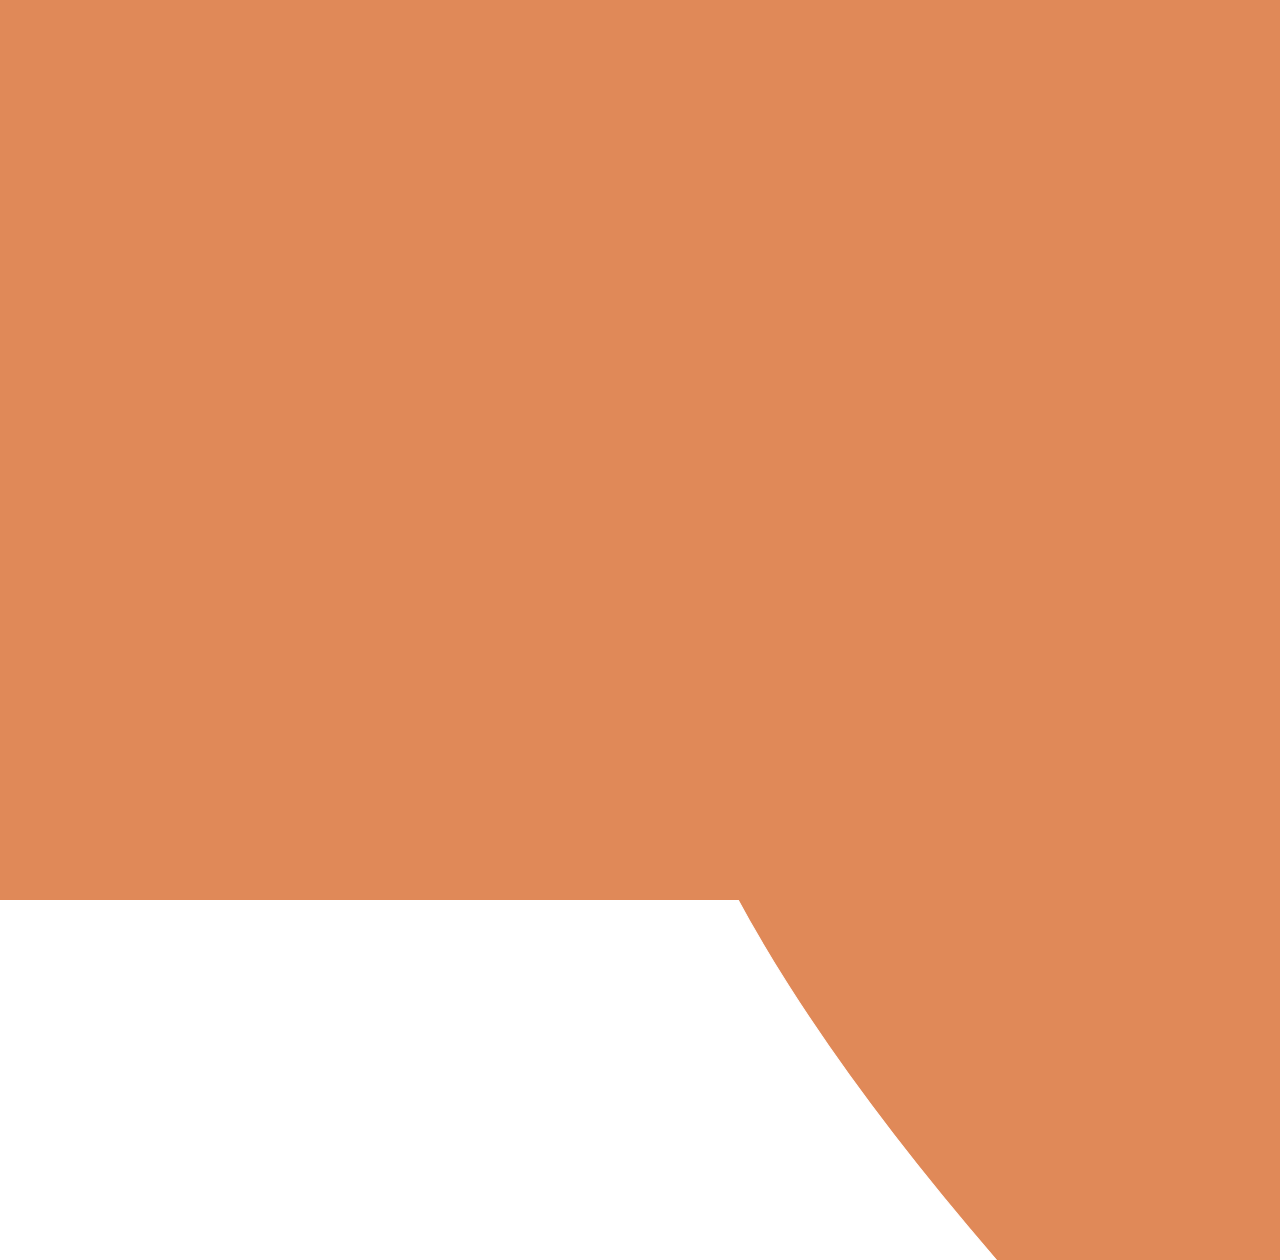
<file: index.html>
<!DOCTYPE html>
<html lang="zh">
  <head>
    <meta charset="UTF-8" />
    <meta name="viewport" content="width=device-width, initial-scale=1.0" />
    <meta name="author" content="Wilson Ren" />
    <meta name="robots" content="index, follow" />
    <meta name="description" content="這是Tony Hsu的個人網站。" />
    <title>首頁 | Tony 網頁前端工程師</title>
    <link rel="preconnect" href="https://fonts.gstatic.com" />
    <link
      href="https://fonts.googleapis.com/css2?family=Noto+Sans+TC&display=swap"
      rel="stylesheet"
    />
    <link rel="stylesheet" href="./styles/animation.css" />
    <link rel="stylesheet" href="./styles/style.css" />
  </head>
  <body>
    <!--animatoin-->
    <div class="animation">
      <div class="logo">
        <svg
          width="100"
          height="132"
          viewBox="0 0 100 132"
          fill="none"
          xmlns="http://www.w3.org/2000/svg"
        >
          <path
            d="M1.31158 16.3991V17.3991H2.31158H41.3329V130V131H42.3329H57.7448H58.7448V130V17.3991H97.7661H98.7661V16.3991V2.72726V1.72726H97.7661H2.31158H1.31158V2.72726V16.3991Z"
            stroke="white"
            stroke-width="2"
            id="first"
            class="thePaths"
          />
        </svg>

        <svg
          width="118"
          height="136"
          viewBox="0 0 118 136"
          fill="none"
          xmlns="http://www.w3.org/2000/svg"
        >
          <path
            d="M79.3186 24.0938L79.3212 24.0954C85.394 27.8758 90.2255 33.4585 93.801 40.894L93.803 40.8979C97.4069 48.3082 99.2332 57.4501 99.2332 68.3636C99.2332 79.2772 97.4069 88.4191 93.803 95.8293L93.8011 95.8333C90.2255 103.269 85.394 108.851 79.3212 112.632L79.3186 112.633C73.2716 116.423 66.4971 118.322 58.969 118.322C51.4416 118.322 44.6459 116.423 38.5565 112.633C32.5242 108.853 27.6914 103.269 24.0738 95.8314C20.5105 88.4204 18.7048 79.2776 18.7048 68.3636C18.7048 57.4498 20.5104 48.3071 24.0736 40.8962C27.6912 33.4586 32.5239 27.8749 38.5561 24.0945C44.6456 20.304 51.4414 18.4048 58.969 18.4048C66.4971 18.4048 73.2716 20.3043 79.3186 24.0938ZM108.773 103.609C113.703 93.6653 116.148 81.9062 116.148 68.3636C116.148 54.821 113.703 43.062 108.773 33.1183C103.852 23.1915 97.0825 15.5049 88.46 10.0947C79.8351 4.68299 69.9945 1.98721 58.969 1.98721C47.9435 1.98721 38.1029 4.68299 29.4779 10.0947C20.8554 15.5049 14.0863 23.1915 9.16499 33.1183C4.2353 43.062 1.78998 54.821 1.78998 68.3636C1.78998 81.9062 4.2353 93.6653 9.16499 103.609C14.0863 113.536 20.8554 121.222 29.4779 126.633C38.1029 132.044 47.9435 134.74 58.969 134.74C69.9945 134.74 79.8351 132.044 88.46 126.633C97.0825 121.222 103.852 113.536 108.773 103.609Z"
            stroke="white"
            stroke-width="2"
            id="second"
            class="thePaths"
          />
        </svg>

        <svg
          width="106"
          height="132"
          viewBox="0 0 106 132"
          fill="none"
          xmlns="http://www.w3.org/2000/svg"
        >
          <path
            d="M104.454 2.72726V1.72726H103.454H88.2905H87.2905V2.72726V101.502L18.2666 2.15668L17.9682 1.72726H17.4453H2.53058H1.53058V2.72726V130V131H2.53058H17.9425H18.9425V130V31.4749L87.7176 130.57L88.0159 131H88.5391H103.454H104.454V130V2.72726Z"
            stroke="white"
            stroke-width="2"
            id="third"
            class="thePaths"
          />
        </svg>

        <svg
          width="116"
          height="132"
          viewBox="0 0 116 132"
          fill="none"
          xmlns="http://www.w3.org/2000/svg"
          style="margin-right: 2rem"
        >
          <path
            d="M4.28351 1.72726H2.49511L3.43156 3.25089L49.2707 77.8325V130V131H50.2707H65.6827H66.6827V130V77.8325L112.522 3.25089L113.458 1.72726H111.67H94.0207H93.4517L93.161 2.21648L58.1534 61.1378H57.8L22.7924 2.21648L22.5017 1.72726H21.9327H4.28351Z"
            stroke="white"
            stroke-width="2"
            id="fourth"
            class="thePaths"
          />
        </svg>

        <svg
          width="104"
          height="132"
          viewBox="0 0 104 132"
          fill="none"
          xmlns="http://www.w3.org/2000/svg"
        >
          <path
            d="M1.64142 130V131H2.64142H18.0534H19.0534V130V74.0753H84.9156V130V131H85.9156H101.328H102.328V130V2.72726V1.72726H101.328H85.9156H84.9156V2.72726V58.4034H19.0534V2.72726V1.72726H18.0534H2.64142H1.64142V2.72726V130Z"
            stroke="white"
            stroke-width="2"
            id="fifth"
            class="thePaths"
          />
        </svg>

        <svg
          width="97"
          height="137"
          viewBox="0 0 97 137"
          fill="none"
          xmlns="http://www.w3.org/2000/svg"
        >
          <path
            d="M77.2228 36.6631L77.3273 37.5455H78.2159H93.1306H94.1634L94.1301 36.5132C93.9165 29.8923 91.8617 23.9567 87.9679 18.7355C84.1273 13.5303 78.9327 9.45207 72.4177 6.49027C65.8865 3.47963 58.449 1.98721 50.1264 1.98721C41.8819 1.98721 34.3854 3.50202 27.6537 6.5501C20.9637 9.55661 15.6014 13.8052 11.5962 19.3017L11.5954 19.3028C7.60736 24.7918 5.62495 31.2164 5.62495 38.5341C5.62495 47.3622 8.62285 54.5797 14.6505 60.0907C20.5947 65.5253 28.6176 69.6679 38.664 72.5562L38.6656 72.5567L54.3261 77.0312L54.3332 77.0331C58.7687 78.2652 62.8894 79.7008 66.6968 81.3384C70.4396 82.9482 73.4187 85.0236 75.6669 87.5479C77.8353 89.9826 78.9559 93.1691 78.9559 97.1989C78.9559 101.625 77.6576 105.464 75.0701 108.759C72.4572 112.044 68.8972 114.641 64.3503 116.533C59.8071 118.382 54.6568 119.317 48.8835 119.317C43.9305 119.317 39.3187 118.587 35.041 117.134C30.8356 115.652 27.3778 113.419 24.6419 110.447C21.9918 107.483 20.4485 103.721 20.0502 99.1016L19.9714 98.1875H19.0539H3.14484H2.07086L2.14738 99.2587C2.65663 106.388 4.84683 112.679 8.73288 118.103L8.73592 118.107C12.6626 123.527 18.0298 127.734 24.8007 130.739L24.8028 130.74C31.6277 133.75 39.6636 135.237 48.8835 135.237C58.7676 135.237 67.2298 133.583 74.2333 130.231C81.2515 126.891 86.6255 122.364 90.304 116.634C94.0171 110.914 95.8707 104.509 95.8707 97.4474C95.8707 91.3459 94.6202 86.1249 92.0632 81.8343C89.5497 77.6168 86.3472 74.1546 82.4568 71.4602C78.6627 68.7628 74.6733 66.6302 70.4895 65.0663C66.4063 63.5247 62.6864 62.3119 59.3318 61.4312C59.3309 61.431 59.33 61.4307 59.3291 61.4305L46.4091 57.952L46.4036 57.9505C44.0753 57.3378 41.5146 56.5393 38.7201 55.5532C35.969 54.5413 33.3392 53.2669 30.8299 51.7294C28.3765 50.1853 26.3675 48.273 24.7922 45.9912C23.3045 43.7369 22.5397 41.0177 22.5397 37.7883C22.5397 33.9344 23.6358 30.5176 25.8261 27.5045C28.0681 24.4773 31.1906 22.0738 35.2365 20.311C39.3122 18.5531 44.1019 17.6591 49.6292 17.6591C57.1825 17.6591 63.4861 19.3632 68.594 22.7153C73.6502 26.0334 76.5118 30.6592 77.2228 36.6631Z"
            stroke="white"
            stroke-width="2"
            id="sixth"
            class="thePaths"
          />
        </svg>

        <svg
          width="104"
          height="135"
          viewBox="0 0 104 135"
          fill="none"
          xmlns="http://www.w3.org/2000/svg"
        >
          <path
            d="M96.1963 110.814C100.399 103.808 102.491 95.8598 102.491 86.9957V2.72726V1.72726H101.491H86.0787H85.0787V2.72726V85.7528C85.0787 91.8157 83.7464 97.1737 81.1062 101.854L81.1048 101.857C78.5093 106.489 74.7565 110.148 69.8178 112.839C64.8972 115.478 58.978 116.82 52.0233 116.82C45.0692 116.82 39.1504 115.478 34.23 112.839C29.3329 110.149 25.5777 106.489 22.9396 101.853C20.2999 97.1726 18.9679 91.815 18.9679 85.7528V2.72726V1.72726H17.9679H2.55597H1.55597V2.72726V86.9957C1.55597 95.8583 3.62594 103.806 7.78636 110.811L7.79006 110.817C11.9907 117.775 17.8874 123.263 25.4536 127.279L25.4575 127.281C33.042 131.264 41.9077 133.237 52.0233 133.237C62.1389 133.237 71.0046 131.264 78.5891 127.281L78.5929 127.279C86.1597 123.263 92.0368 117.774 96.1963 110.814ZM96.1963 110.814C96.1964 110.813 96.1966 110.813 96.1967 110.813L95.3383 110.3L96.1958 110.815C96.196 110.814 96.1961 110.814 96.1963 110.814Z"
            stroke="white"
            stroke-width="2"
            id="seventh"
            class="thePaths"
          />
        </svg>

        <br />
        <svg
          width="126"
          height="126"
          viewBox="0 0 126 126"
          fill="none"
          xmlns="http://www.w3.org/2000/svg"
        >
          <path
            d="M15.93 74.7873L13.3485 74.3365L13.0197 76.9364C11.6517 87.7563 9.31614 98.646 5.64629 105.867L4.35964 108.399L7.03416 109.354C7.82363 109.636 9.12376 110.167 10.3886 110.762C11.7245 111.391 12.7456 111.965 13.1669 112.31L15.5874 114.29L16.9861 111.493C21.1663 103.133 24.0868 90.8167 25.8477 78.9933L26.125 77.1316V120.5V123H28.625H36.875H39.375V120.5V81.2737C42.1518 88.0142 44.3285 96.5087 44.8885 101.884L45.1993 104.868L48.0782 104.024L53.375 102.472V120.75V123.25H55.875H64.125H66.625V120.75V74.375H67.875H70.625V89.5C70.625 93.9352 71.1042 97.7595 73.3892 100.355C75.7632 103.052 79.4485 103.75 83.875 103.75H98.5L98.7462 103.75C101.432 103.75 104.511 103.751 106.524 103.32L108.765 102.839L108.481 100.565C108.233 98.584 107.865 95.1431 107.745 93.2191L107.564 90.3224L104.726 90.9305C103.264 91.2439 100.13 91.375 98.375 91.375H83.875C83.8189 91.375 83.7687 91.3741 83.7239 91.3725C83.7196 91.3474 83.7153 91.3206 83.711 91.2919C83.6559 90.9216 83.625 90.3926 83.625 89.625V74.375H107.625H109.25V110.001C108.952 110.003 108.594 110.006 108.185 110.01C105.699 110.034 101.309 110.076 96.7336 109.877L92.2697 109.683L94.4396 113.589C95.5531 115.593 96.6851 119.033 96.8921 120.792L97.1478 122.966L99.3359 123C107.24 123.123 112.977 122.91 116.868 121.469L116.977 121.429L117.082 121.379C119.081 120.419 120.609 119.035 121.562 116.996C122.463 115.068 122.75 112.761 122.75 110.125V12.375V9.875H120.25H55.875H53.375V12.375V22.8348L51.5592 21.9855L43.8092 18.3605L41.6353 17.3437L40.5306 19.4742C37.5097 25.3003 33.5364 32.1809 29.1934 38.9484C28.15 37.6585 27.0184 36.3293 25.7984 34.9886C30.3572 27.9694 35.3033 18.5994 39.2425 10.605L40.469 8.11591L37.8659 7.15476L29.7409 4.15476L27.4214 3.29832L26.5395 5.60825C24.284 11.5153 20.7069 19.4089 17.1415 25.9714C16.6525 25.5238 16.1686 25.0883 15.6926 24.6599L15.6724 24.6418L13.762 22.9224L12.0962 24.8797L7.09615 30.7547L5.56654 32.552L7.27286 34.1825C12.3455 39.0297 17.8934 45.2886 21.4674 50.4611C19.4481 53.2977 17.44 55.9726 15.5023 58.4269L8.01641 58.7524L5.3625 58.8677L5.63853 61.5098L6.51353 69.8848L6.763 72.2726L9.15891 72.1199L26.125 71.0393V76.5673L23.805 76.1623L15.93 74.7873ZM40.4267 76.5995L39.375 76.9055V70.2218L45.1226 69.858C45.8058 71.6052 46.331 73.267 46.702 74.774L40.4267 76.5995ZM53.375 84.0365C52.5975 81.7258 51.7452 79.4473 50.8562 77.3198L53.375 76.1573V84.0365ZM66.625 41.875V23.125H74.7615L69.4154 25.0184L66.7488 25.9628L68.0139 28.493C70.0366 32.5384 71.8296 37.6868 72.8243 41.875H68.875H66.625ZM78.4545 24.0709L77.9485 23.125H95.8643L95.703 23.7554C94.3694 28.9686 91.5504 36.6922 89.2418 41.5524L89.0886 41.875H84.722L84.716 41.839C83.918 37.0509 81.4482 29.6678 78.4545 24.0709ZM106.416 24.5033L102.281 23.125H109.25V41.875H106.875H101.434C103.034 38.5871 104.741 34.8397 106.389 31.221C106.899 30.1014 107.404 28.9942 107.898 27.9166L109.058 25.3842L106.416 24.5033ZM106.875 54.25H109.25V62H107.625H93.75V54.25H106.875ZM68.875 54.25H80.75V62H67.875H66.625V54.25H68.875ZM53.375 24.3696V56.5972C51.3757 52.5363 49.0759 48.4515 46.7108 44.8719L45.5806 43.1612L43.6818 43.9348L39.4393 45.6632C44.1743 38.8095 48.7357 31.7763 52.6187 25.5771L53.375 24.3696ZM35.9463 50.6379C37.1953 52.6925 38.4012 54.9068 39.5648 57.1883L30.8176 57.6136C32.5182 55.3736 34.2355 53.033 35.9463 50.6379Z"
            stroke="white"
            stroke-width="2"
            id="eighth"
            class="thePaths"
          />
        </svg>
        <svg
          width="133"
          height="120"
          viewBox="0 0 133 120"
          fill="none"
          xmlns="http://www.w3.org/2000/svg"
        >
          <path
            d="M26.5 23.25H24V25.75V89.125V91.625H26.5H42.2128C33.2585 96.2664 20.2505 101.016 9.49211 103.831L5.1225 104.975L8.41159 108.071C10.4004 109.942 13.0554 113.074 14.5 115L15.5269 116.369L17.1749 115.907C30.6951 112.116 47.6651 105.416 58.7826 98.7709L62.0219 96.8348L58.9758 94.6071L54.8983 91.625H78.0265L73.9279 95.4143L70.8502 98.2597L74.8163 99.6156C89.3328 104.578 103.946 111.023 112.671 115.816L114.074 116.587L115.361 115.635L123.986 109.26L127.265 106.837L123.618 105.014C115.57 100.99 103.476 95.9887 91.3275 91.625H108.625H111.125V89.125V25.75V23.25H108.625H71.5008C72.1859 21.1786 72.8577 19.0192 73.4959 16.875H118.125H120.625V14.375V5.875V3.375H118.125H14.5H12V5.875V14.375V16.875H14.5H57.9902C57.551 19.0157 57.0233 21.201 56.4734 23.25H26.5ZM96.25 42H38.5V35.625H96.25V42ZM96.25 60.5H38.5V54H96.25V60.5ZM96.25 79.125H38.5V72.625H96.25V79.125Z"
            stroke="white"
            stroke-width="2"
            id="ninth"
            class="thePaths"
          />
        </svg>
        <svg
          width="121"
          height="127"
          viewBox="0 0 121 127"
          fill="none"
          xmlns="http://www.w3.org/2000/svg"
        >
          <path
            d="M60.875 46.75V44.25H58.375H12.875H10.375V46.75V121V123.5H12.875H21.75H24.25V121V96.625H46.875V110.503C46.8615 110.504 46.8477 110.505 46.8337 110.506L46.821 110.506L46.8083 110.507C45.3456 110.62 39.8536 110.627 33.5999 110.377L29.1535 110.199L31.3146 114.089C32.4322 116.101 33.6003 119.362 34.0536 121.515L34.4715 123.5H36.5H36.5781C40.7643 123.5 44.3009 123.5 47.227 123.307C50.1572 123.114 52.7154 122.717 54.8598 121.798L54.8751 121.791L54.8904 121.785C56.9674 120.861 58.5935 119.545 59.6165 117.544C60.5875 115.646 60.875 113.393 60.875 110.875V46.75ZM95.7282 109.879L95.7185 109.88L95.7087 109.881C93.974 109.996 87.3404 110.002 79.7069 109.751L75.3184 109.607L77.4345 113.455C78.7123 115.778 80.1081 119.413 80.5485 121.615L80.9451 123.598L82.9671 123.625C92.345 123.748 99.1029 123.538 103.628 121.841L103.653 121.831L103.678 121.821C105.949 120.913 107.75 119.568 108.878 117.38C109.938 115.323 110.25 112.803 110.25 109.875V44.25V41.75H107.75H98.625H96.125V44.25V109.848C96.0112 109.86 95.8799 109.87 95.7282 109.879ZM84.625 45.5H82.125H73.5H71V48V98.75V101.25H73.5H82.125H84.625V98.75V48V45.5ZM91.664 24.625C94.5546 20.4114 97.5678 15.8001 100.156 11.3905L101.718 8.72914L98.7906 7.75329L89.0406 4.50329L86.9121 3.79381L85.9773 5.83336C83.4517 11.3438 79.1638 18.8591 75.1963 24.625H48.095L47.6225 23.6551C45.1135 18.505 39.7035 10.9297 34.707 5.54887L33.5586 4.31212L31.9822 4.91487L23.4822 8.16487L20.1817 9.42681L22.4702 12.1191C25.6709 15.8847 29.1632 20.5819 31.5766 24.625H5.125H2.625V27.125V35.625V38.125H5.125H116H118.5V35.625V27.125V24.625H116H91.664ZM24.25 84.25V76.75H46.875V84.25H24.25ZM46.875 57.25V64.5H24.25V57.25H46.875Z"
            stroke="white"
            stroke-width="2"
            id="tenth"
            class="thePaths"
          />
        </svg>
        <svg
          width="127"
          height="125"
          viewBox="0 0 127 125"
          fill="none"
          xmlns="http://www.w3.org/2000/svg"
        >
          <path
            d="M119.5 11.625V9.125H117H108.25H105.75V11.625V30.375H91.875V5.625V3.125H89.375H80.5H78V5.625V30.375H65.75V11.625V9.125H63.25H54.75H52.25V11.625V41.125V43.625H54.75H117H119.5V41.125V11.625ZM50.625 30.375V27.875H48.125H35.5V7V4.5H33H24.625H22.125V7V27.875H8.875H6.375V30.375V38.75V41.25H8.875H17.7726L11.3533 42.2817L8.79891 42.6922L9.29672 45.231C11.7775 57.8833 13.75 74.3384 13.75 85V87.9432L16.6544 87.4671L24.2794 86.2171L26.3995 85.8695L26.3748 83.7213C26.2474 72.6346 24.0935 56.0831 21.1899 43.0802L20.7812 41.25H34.1041L34.0083 42.4211C32.8921 56.0636 29.9087 75.6972 27.3114 87.1994L27.2734 87.3676C19.307 89.1236 11.9707 90.6449 6.07523 91.6614L3.43842 92.116L4.07083 94.7159L6.32083 103.966L6.91696 106.417L9.36234 105.799C15.057 104.36 21.6467 102.748 28.6165 101.043L29.4691 100.835C36.3879 99.1421 43.6535 97.3628 50.75 95.5789V119.375V121.875H53.25H61.5H64V119.375V80.875H70.125V118.125V120.625H72.625H79.875H82.375V118.125V80.875H89V117.875V120.375H91.5H98.75H101.25V118.783C101.373 119.23 101.47 119.653 101.534 120.036L101.882 122.125H104C109.33 122.125 113.332 122.05 116.699 120.383C118.516 119.552 119.748 118.228 120.45 116.449C121.099 114.805 121.25 112.881 121.25 110.875V70.375V67.875H118.75H89.7441C90.423 65.8077 91.099 63.6331 91.7671 61.4837C91.7914 61.4058 91.8156 61.3279 91.8398 61.25H121.375H123.875V58.75V50.5V48H121.375H49.25H47.1077C47.2755 46.9405 47.4384 45.8997 47.5957 44.8818L47.955 42.5568L45.6561 42.0571L41.9436 41.25H48.125H50.625V38.75V30.375ZM101.25 109.623V80.875H107.875V109.695C106.567 109.739 104.112 109.726 101.339 109.627L101.25 109.623ZM49.25 61.25H76.6558C76.2423 63.4982 75.7683 65.7771 75.2808 67.875H53.25H50.75V70.375V82.2062L49.7151 82.4329L40.436 84.4655C42.6191 74.5216 44.9329 61.5263 46.75 50.2401V50.5V58.75V61.25H49.25Z"
            stroke="white"
            stroke-width="2"
            id="eleventh"
            class="thePaths"
          />
        </svg>
        <svg
          width="123"
          height="101"
          viewBox="0 0 123 101"
          fill="none"
          xmlns="http://www.w3.org/2000/svg"
        >
          <path
            d="M117.375 84.25H68.75V17.5H111.125H113.625V15V5.5V3H111.125H12.375H9.875V5.5V15V17.5H12.375H53.625V84.25H5.875H3.375V86.75V96V98.5H5.875H117.375H119.875V96V86.75V84.25H117.375Z"
            stroke="white"
            stroke-width="2"
            id="twelfth"
            class="thePaths"
          />
        </svg>
        <svg
          width="128"
          height="124"
          viewBox="0 0 128 124"
          fill="none"
          xmlns="http://www.w3.org/2000/svg"
        >
          <path
            d="M118.5 9.625V7.125H116H60.875H58.375V9.625V13.4798L56.582 11.5489L50.082 4.54887L48.8586 3.23133L47.2202 3.97195C38.4265 7.94716 22.3446 11.5331 8.35331 13.7817L4.90768 14.3354L6.54053 17.4197C7.60619 19.4326 8.75686 22.2255 9.19146 24.0726L9.71995 26.3187L12.0011 25.9715C16.828 25.237 22.1333 24.4089 27.375 23.4145V36.875H9.5H7V39.375V48.125V50.625H9.5H25.045C20.0094 63.7869 12.2534 77.8147 5.26676 85.5776L3.9677 87.021L5.04487 88.6367C6.56107 90.911 8.62358 94.2764 9.37829 96.5406L10.7948 100.79L13.668 97.3536C18.3788 91.719 23.1523 83.6216 27.375 74.8336V118.25V120.75H29.875H38.875H41.375V118.25V71.9077C44.2228 75.6266 46.8324 79.3081 48.0794 81.4903L49.9506 84.7649L52.2378 81.7661L57.8628 74.3911L59.0981 72.7716L57.7615 71.2346C57.5311 70.9696 57.2336 70.6375 56.88 70.25H80.875V80.125H59.125H56.625V82.625V90.75V93.25H59.125H80.875V104.375H50.625H48.125V106.875V115.25V117.75H50.625H123H125.5V115.25V106.875V104.375H123H95.125V93.25H117.5H120V90.75V82.625V80.125H117.5H95.125V70.25H120.25H122.75V67.75V59.5V57H120.25H56.25H53.75V59.5V66.9105C49.8763 62.8496 44.4657 57.3746 41.375 54.6114V50.625H54.5H57V48.125V39.375V36.875H54.5H41.375V20.216C46.6393 18.894 51.5682 17.2841 55.7115 15.5577L58.375 14.4479V48.625V51.125H60.875H116H118.5V48.625V9.625ZM104.375 38.125H71.875V20.25H104.375V38.125Z"
            stroke="white"
            stroke-width="2"
            id="thirteenth"
            class="thePaths"
          />
        </svg>
        <svg
          width="119"
          height="126"
          viewBox="0 0 119 126"
          fill="none"
          xmlns="http://www.w3.org/2000/svg"
        >
          <path
            d="M16.375 116.75V110.875H44H46.5V108.375V71V68.5H44H16.375V61.875H42.75H45.25V59.375V25.125V23.875H47.75H73.75V34.25H52.375H49.875V36.75V101.875V104.375H52.375H60.875H63.375V101.875V47.75H73.75V120.375V122.875H76.25H85H87.5V120.375V93.593L87.9655 94.6404C88.9394 96.8318 90.0561 100.039 90.2637 102.012L90.4994 104.25H92.75C96.1137 104.25 98.9708 104.22 101.364 104.006C103.753 103.791 105.875 103.38 107.704 102.505C109.703 101.549 111.05 100.081 111.831 98.1611C112.563 96.3625 112.75 94.2839 112.75 92.125V36.75V34.25H110.25H87.5V23.875H114H116.5V21.375V13V10.5H114H47.75H45.25V13V21.375V22.625H42.75H28.1708C30.0441 18.1799 32.0173 13.1793 33.6055 8.71252L34.6223 5.85287L31.6209 5.40265L21.6209 3.90266L19.2759 3.55092L18.8007 5.87401C17.8049 10.7425 15.9961 17.2552 14.1171 22.625H5.375H2.875V25.125V116.75V119.25H5.375H13.875H16.375V116.75ZM90.3194 91.126L87.5 91.0476V47.75H99.125V91.2495C97.4347 91.2471 94.0982 91.2309 90.3194 91.126ZM33.125 81.5V97.875H16.375V81.5H33.125ZM32 35.625V49H16.375V35.625H32Z"
            stroke="white"
            stroke-width="2"
            id="fourteenth"
            class="thePaths"
          />
        </svg>
      </div>
    </div>

    <!--orange background-->
    <img class="orange" src="./ICONS/OrangeBackground.svg" alt="" />

    <!--header and navbar-->
    <header>
      <nav>
        <ul>
          <li><a class="active" href="#">首頁</a></li>
          <li><a href="resume.html">我的履歷</a></li>
          <li><a href="contact.html">聯絡方式</a></li>
        </ul>
      </nav>
    </header>

    <!--introduction and picture-->
    <main>
      <section class="left">
        <h1>
          Hi, I am <br />
          Tony Hsu.
        </h1>
        <p>
          我來自桃園市龍潭區,大學讀企業管理學系,在畢業後沒有想做企業管理的相關工作,所以去學寫code,目前還在努力學習各種語言,工具和技巧中
        </p>
        <p>
          興趣是健身,攀岩,爬山
          <br />
          非常熱愛攀岩,每周都要爬一次,爬了兩年,還是覺得很有趣,實力穩定上升中,健身是我增加攀岩能力的方法之一,如果攀岩沒有結束,健身就會持續下去
        </p>
      </section>
      <section class="right">
        <img
          class="myPic"
          src="./Pictures/多賀攝影-徐漢埕半身照.png"
          alt="picture"
        />
      </section>
    </main>

    <!--links for facebook, instagram and github-->
    <footer>
      <a href="#"
        ><img src="./ICONS/facebook.svg" alt="facebook" title="facebook page"
      /></a>
      <a href="#">
        <img
          src="./ICONS/instagram.svg"
          alt="instagram"
          title="instagram page"
        />
      </a>
      <a href="#">
        <img
          src="./ICONS/github-brands 1.svg"
          alt="github"
          title="github page"
        />
      </a>
    </footer>
  </body>
  <script src="./app.js"></script>
</html>
</file>
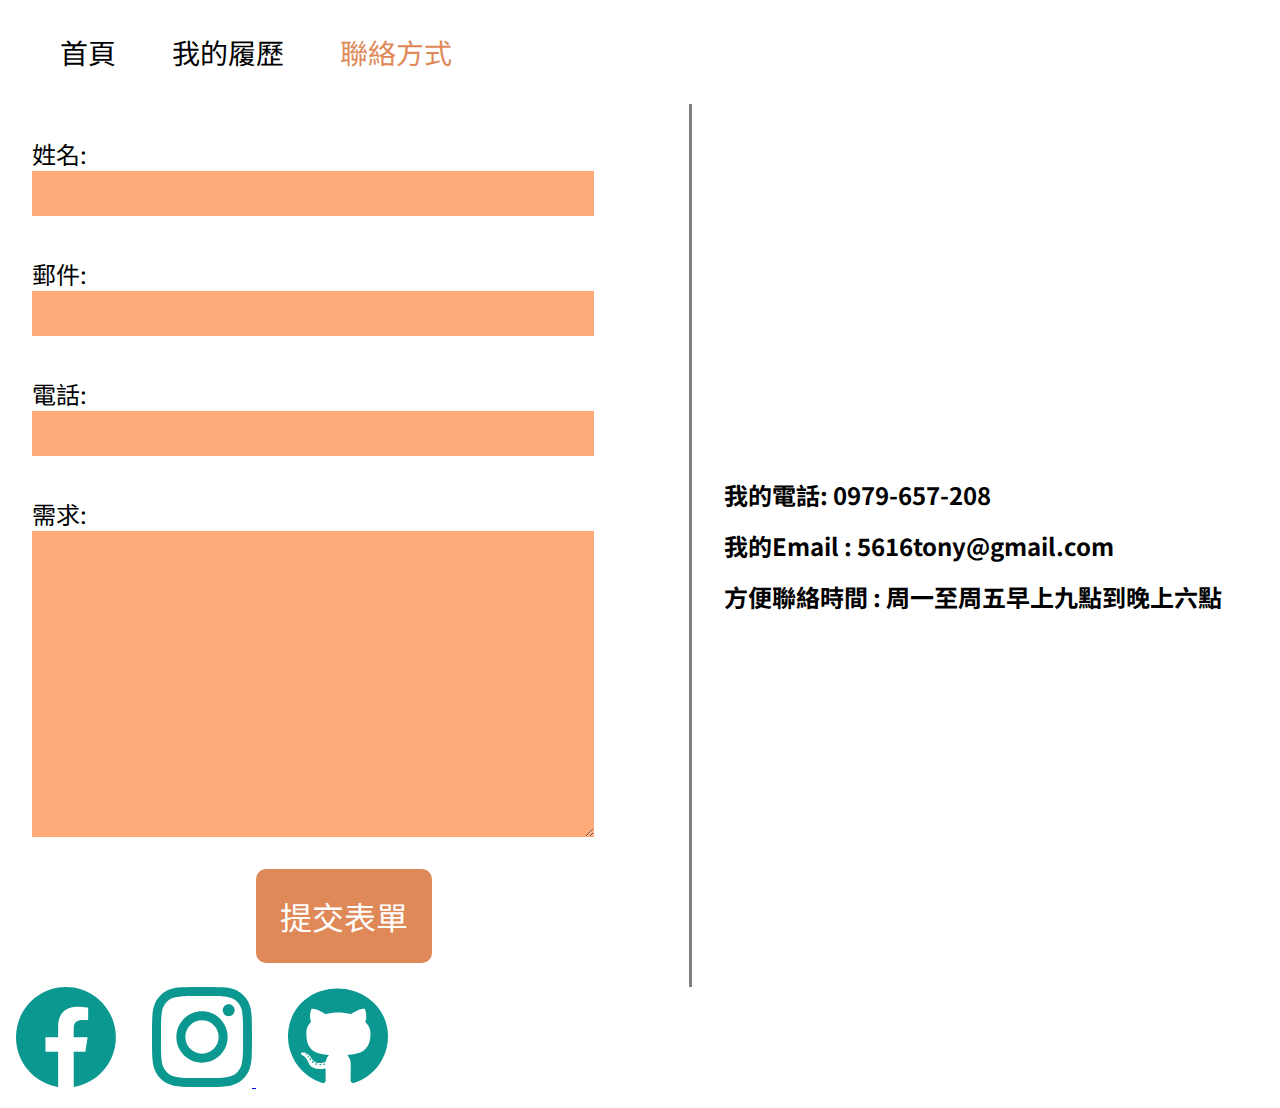
<file: contact.html>
<!DOCTYPE html>
<html lang="zh">
  <head>
    <meta charset="UTF-8" />
    <meta name="viewport" content="width=device-width, initial-scale=1.0" />
    <meta name="author" content="Wilson Ren" />
    <meta name="robots" content="index, follow" />
    <meta name="description" content="這是Tony Hsu的個人網站。" />
    <title>聯絡方式 | Tony 網頁前端工程師</title>
    <link rel="preconnect" href="https://fonts.gstatic.com" />
    <link
      href="https://fonts.googleapis.com/css2?family=Noto+Sans+TC&display=swap"
      rel="stylesheet"
    />
    <link rel="stylesheet" href="./styles/style.css" />
  </head>
  <body>
    <!--header and navbar-->
    <header>
      <nav>
        <ul>
          <li><a href="index.html">首頁</a></li>
          <li><a href="resume.html">我的履歷</a></li>
          <li><a class="active" href="#">聯絡方式</a></li>
        </ul>
      </nav>
    </header>

    <main>
      <section class="form">
        <form>
          <div>
            <label for="name">姓名:</label>
            <input type="text" name="name" />
          </div>
          <br />
          <div>
            <label for="email">郵件:</label>
            <input type="email" name="email" />
          </div>
          <br />
          <div>
            <label for="phone">電話:</label>
            <input type="text" name="phone" />
          </div>
          <br />
          <div>
            <label for="need">需求:</label>
            <textarea name="need" id="need" rows="10"></textarea>
          </div>
          <br />
          <button type="submit">提交表單</button>
        </form>
      </section>
      <div class="line"></div>
      <section class="contact">
        <div class="content">
          <h2>我的電話: 0979-657-208</h2>
          <h2>我的Email : 5616tony@gmail.com</h2>
          <h2>方便聯絡時間 : 周一至周五早上九點到晚上六點</h2>
        </div>
      </section>
    </main>

    <!--links for facebook, instagram and github-->
    <footer>
      <a href="#"
        ><img src="./ICONS/facebook.svg" alt="facebook" title="facebook page"
      /></a>
      <a href="#">
        <img
          src="./ICONS/instagram.svg"
          alt="instagram"
          title="instagram page"
        />
      </a>
      <a href="#">
        <img
          src="./ICONS/github-brands 1.svg"
          alt="github"
          title="github page"
        />
      </a>
    </footer>
  </body>
</html>
</file>
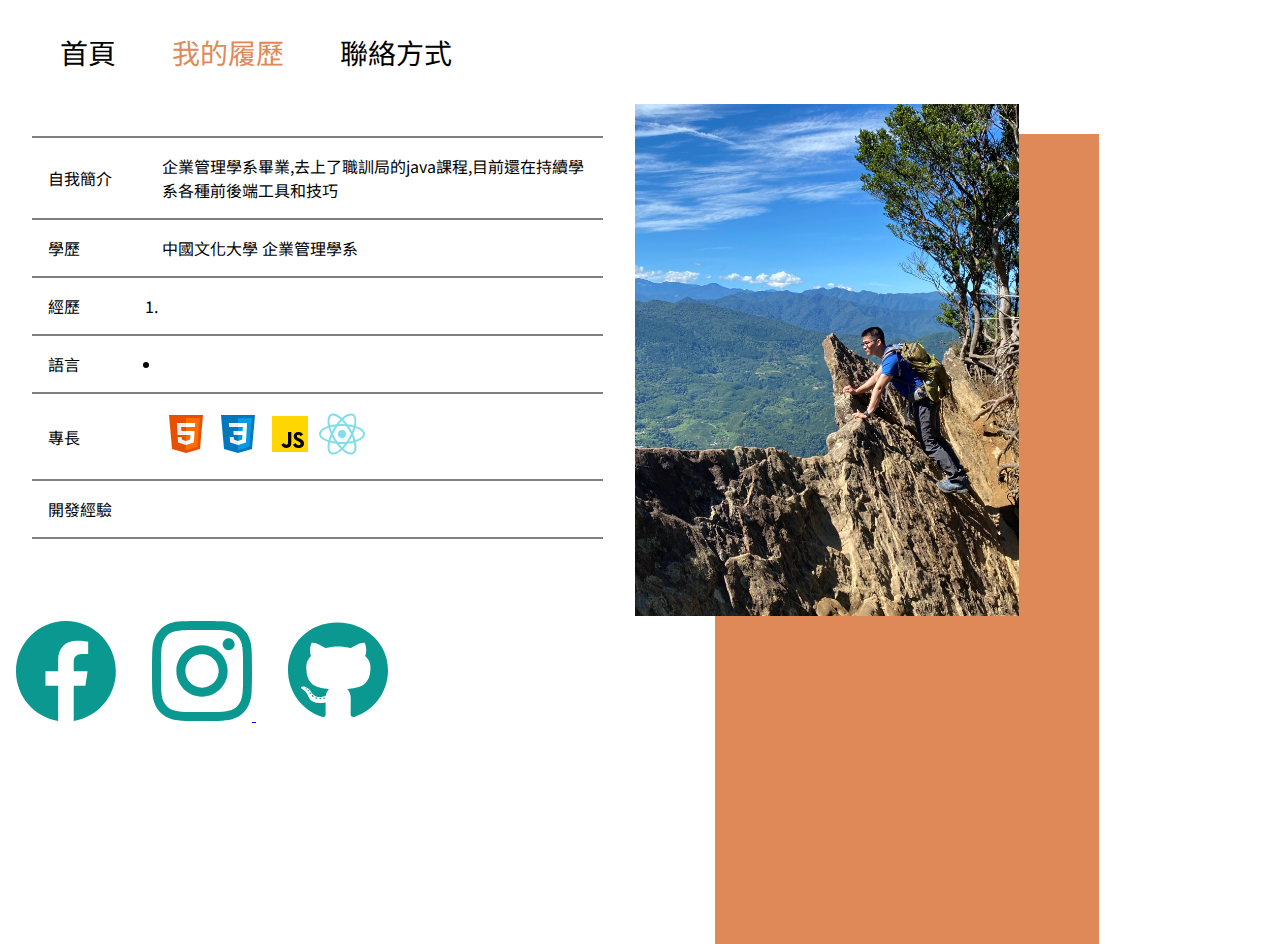
<file: resume.html>
<!DOCTYPE html>
<html lang="zh">
  <head>
    <meta charset="UTF-8" />
    <meta name="viewport" content="width=device-width, initial-scale=1.0" />
    <meta name="author" content="Wilson Ren" />
    <meta name="robots" content="index, follow" />
    <meta name="description" content="這是Tony Hsu的個人網站。" />
    <title>我的履歷 | Tony 網頁前端工程師</title>
    <link rel="preconnect" href="https://fonts.gstatic.com" />
    <link
      href="https://fonts.googleapis.com/css2?family=Noto+Sans+TC&display=swap"
      rel="stylesheet"
    />
    <link rel="stylesheet" href="./styles/style.css" />
  </head>
  <body>
    <!--header and navbar-->
    <header>
      <nav>
        <ul>
          <li><a href="index.html">首頁</a></li>
          <li><a class="active" href="#">我的履歷</a></li>
          <li><a href="contact.html">聯絡方式</a></li>
        </ul>
      </nav>
    </header>

    <main>
      <section class="table">
        <table>
          <tr style="border-top: 2px solid gray">
            <td style="width: 20%">自我簡介</td>
            <td style="width: 80%">
              企業管理學系畢業,去上了職訓局的java課程,目前還在持續學系各種前後端工具和技巧
            </td>
          </tr>
          <tr>
            <td>學歷</td>
            <td>中國文化大學 企業管理學系</td>
          </tr>
          <tr>
            <td>經歷</td>
            <td>
              <ol>
                <li></li>
              </ol>
            </td>
          </tr>
          <tr>
            <td>語言</td>
            <td>
              <ul>
                <li></li>
              </ul>
            </td>
          </tr>
          <tr>
            <td>專長</td>
            <td>
              <img src="./ICONS/icons8-html-5.svg" title="HTML5" alt="HTML5" />
              <img src="./ICONS/icons8-css3.svg" title="CSS3" alt="CSS" />
              <img
                src="./ICONS/icons8-javascript.svg"
                title="JavaScript"
                alt="JavaScript"
              />
              <img
                src="./ICONS/icons8-react-native.svg"
                title="React"
                alt="React"
              />
            </td>
          </tr>
          <tr>
            <td>開發經驗</td>
            <td></td>
          </tr>
        </table>
      </section>

      <section class="picture">
        <img src="./Pictures/IMG_4701.jpg" alt="" />
        <div class="orangeRect"></div>
      </section>
    </main>

    <!--links for facebook, instagram and github-->
    <footer>
      <a href="#"
        ><img src="./ICONS/facebook.svg" alt="facebook" title="facebook page"
      /></a>
      <a href="#">
        <img
          src="./ICONS/instagram.svg"
          alt="instagram"
          title="instagram page"
        />
      </a>
      <a href="#">
        <img
          src="./ICONS/github-brands 1.svg"
          alt="github"
          title="github page"
        />
      </a>
    </footer>
  </body>
</html>
</file>
<file: styles/animation.css>
div.animation {
  width: 100%;
  height: 100vh;
  background-color: #e08958;
  position: fixed;
  top: 0;
  z-index: 10;
  display: flex;
  justify-content: center;
  align-items: center;
}

#first {
  stroke-dasharray: 658px;
  stroke-dashoffset: 658px;
  -webkit-animation: fadeInside 0.6s ease-in forwards;
          animation: fadeInside 0.6s ease-in forwards;
}

#second {
  stroke-dasharray: 400px;
  stroke-dashoffset: 400px;
  -webkit-animation: fadeInside 0.6s ease-in forwards 0.3s;
          animation: fadeInside 0.6s ease-in forwards 0.3s;
}

#third {
  stroke-dasharray: 770px;
  stroke-dashoffset: 770px;
  -webkit-animation: fadeInside 0.6s ease-in forwards 0.6s;
          animation: fadeInside 0.6s ease-in forwards 0.6s;
}

#fourth {
  stroke-dasharray: 481px;
  stroke-dashoffset: 481px;
  -webkit-animation: fadeInside 0.6s ease-in forwards 0.9s;
          animation: fadeInside 0.6s ease-in forwards 0.9s;
}

#fifth {
  stroke-dasharray: 700px;
  stroke-dashoffset: 700px;
  -webkit-animation: fadeInside 0.6s ease-in forwards 1.2s;
          animation: fadeInside 0.6s ease-in forwards 1.2s;
}

#sixth {
  stroke-dasharray: 660px;
  stroke-dashoffset: 660px;
  -webkit-animation: fadeInside 0.6s ease-in forwards 1.5s;
          animation: fadeInside 0.6s ease-in forwards 1.5s;
}

#seventh {
  stroke-dasharray: 650px;
  stroke-dashoffset: 650px;
  -webkit-animation: fadeInside 0.6s ease-in forwards 1.8s;
          animation: fadeInside 0.6s ease-in forwards 1.8s;
}

#eighth {
  stroke-dasharray: 958px;
  stroke-dashoffset: 958px;
  -webkit-animation: fadeInside 0.6s ease-in forwards 2.1s;
          animation: fadeInside 0.6s ease-in forwards 2.1s;
}

#ninth {
  stroke-dasharray: 750px;
  stroke-dashoffset: 750px;
  -webkit-animation: fadeInside 0.6s ease-in forwards 2.4s;
          animation: fadeInside 0.6s ease-in forwards 2.4s;
}

#tenth {
  stroke-dasharray: 1375px;
  stroke-dashoffset: 1375px;
  -webkit-animation: fadeInside 0.6s ease-in forwards 2.7s;
          animation: fadeInside 0.6s ease-in forwards 2.7s;
}

#eleventh {
  stroke-dasharray: 1124px;
  stroke-dashoffset: 1124px;
  -webkit-animation: fadeInside 0.6s ease-in forwards 3s;
          animation: fadeInside 0.6s ease-in forwards 3s;
}

#twelfth {
  stroke-dasharray: 1124px;
  stroke-dashoffset: 1124px;
  -webkit-animation: fadeInside 0.6s ease-in forwards 3.3s;
          animation: fadeInside 0.6s ease-in forwards 3.3s;
}

#thirteenth {
  stroke-dasharray: 1175px;
  stroke-dashoffset: 1175px;
  -webkit-animation: fadeInside 0.6s ease-in forwards 3.6s;
          animation: fadeInside 0.6s ease-in forwards 3.6s;
}

#fourteenth {
  stroke-dasharray: 1124px;
  stroke-dashoffset: 1124px;
  -webkit-animation: fadeInside 0.6s ease-in forwards 3.9s;
          animation: fadeInside 0.6s ease-in forwards 3.9s;
}

svg {
  -webkit-animation: fill 1s ease-in forwards 4s;
          animation: fill 1s ease-in forwards 4s;
}

@-webkit-keyframes fadeInside {
  to {
    stroke-dashoffset: 0px;
  }
}

@keyframes fadeInside {
  to {
    stroke-dashoffset: 0px;
  }
}
@-webkit-keyframes fill {
  from {
    fill: transparent;
  }
  to {
    fill: white;
  }
}
@keyframes fill {
  from {
    fill: transparent;
  }
  to {
    fill: white;
  }
}/*# sourceMappingURL=animation.css.map */
</file>
<file: styles/style.css>
* {
  padding: 0;
  margin: 0;
  box-sizing: border-box;
  font-family: "Noto Sans TC", sans-serif;
}

body {
  position: relative;
}

.orange {
  position: absolute;
  top: -10vh;
  right: 0;
  z-index: -1;
  width: 55vw;
  height: 150vh;
}

header nav {
  width: 100%;
}
header nav ul {
  padding: 2rem;
  width: 40%;
  display: flex;
  list-style-type: none;
  justify-content: space-around;
}
header nav ul li {
  font-size: 1.75rem;
}
header nav ul li a {
  color: black;
  text-decoration: none;
}

main {
  display: flex;
  flex-wrap: wrap;
}
main section.left {
  flex: 3 1 500px;
  padding: 2rem;
}
main section.left h1 {
  font-size: 4rem;
  color: #e08958;
}
main section.left p {
  font-size: 1.5rem;
  padding: 1rem 0rem;
}
main section.right {
  flex: 1 1 600px;
  position: relative;
}
main section.right img {
  border-radius: 50%;
  width: 25vw;
  height: 30vw;
  position: absolute;
  top: 55vh;
  right: 20vw;
  transform: translateY(-50%);
}
main section.table {
  flex: 3 1 500px;
  padding: 2rem;
}
main section.table table {
  border-collapse: collapse;
}
main section.table table tr {
  border-bottom: 2px solid gray;
  transition: all 0.2s ease;
}
main section.table table tr td {
  padding: 1rem;
}
main section.table table tr:hover {
  background-color: #ffd2b8;
}
main section.picture {
  flex: 1 1 600px;
  position: relative;
}
main section.picture img {
  width: 30vw;
}
main section.picture div.orangeRect {
  width: 30vw;
  height: 90vh;
  background-color: #e08958;
  position: absolute;
  top: 30px;
  left: 80px;
  z-index: -1;
}
main section.form {
  flex: 1 1 600px;
}
main section.form form {
  min-height: 70vh;
  display: flex;
  flex-direction: column;
  justify-content: space-around;
  padding: 1.5rem;
}
main section.form form div {
  margin: 0.5rem;
}
main section.form form div label {
  font-size: 1.5rem;
  margin-right: 1rem;
}
main section.form form div input,
main section.form form div textarea {
  background-color: #ffaa79;
  color: white;
  font-size: 1.25rem;
  padding: 0.5rem 0.25rem;
  border: none;
  width: 90%;
}
main section.form form div textarea {
  vertical-align: top;
}
main section.form form button {
  align-self: center;
  background-color: #e08958;
  color: white;
  border: none;
  cursor: pointer;
  padding: 0.75em 1.5rem;
  font-size: 2rem;
  border-radius: 10px;
}
main div.line {
  background-color: gray;
  width: 3px;
}
main section.contact {
  flex: 1 1 500px;
  display: flex;
  align-items: center;
  padding: 2rem;
}
main section.contact div.content h2 {
  margin: 1rem 0rem;
}

footer a {
  padding: 1rem;
}

.active {
  color: #e08958;
}

@media screen and (max-width: 1100px) {
  .orange {
    opacity: 0.5;
  }
  header nav ul {
    width: 100%;
    flex-direction: column;
  }
  header nav ul li {
    padding: 1rem 0rem;
    border-bottom: 2px solid gray;
  }
  main section.right {
    display: flex;
    justify-content: center;
    align-items: center;
    margin: 1rem;
  }
  main section.right img {
    position: static;
    transform: none;
    width: 50vw;
    height: 50vw;
  }
  main section.picture {
    display: flex;
    justify-content: center;
    align-items: center;
  }
  main section.picture img {
    width: 60vw;
  }
  main section.picture div.orangeRect {
    display: none;
  }
}/*# sourceMappingURL=style.css.map */
</file>
